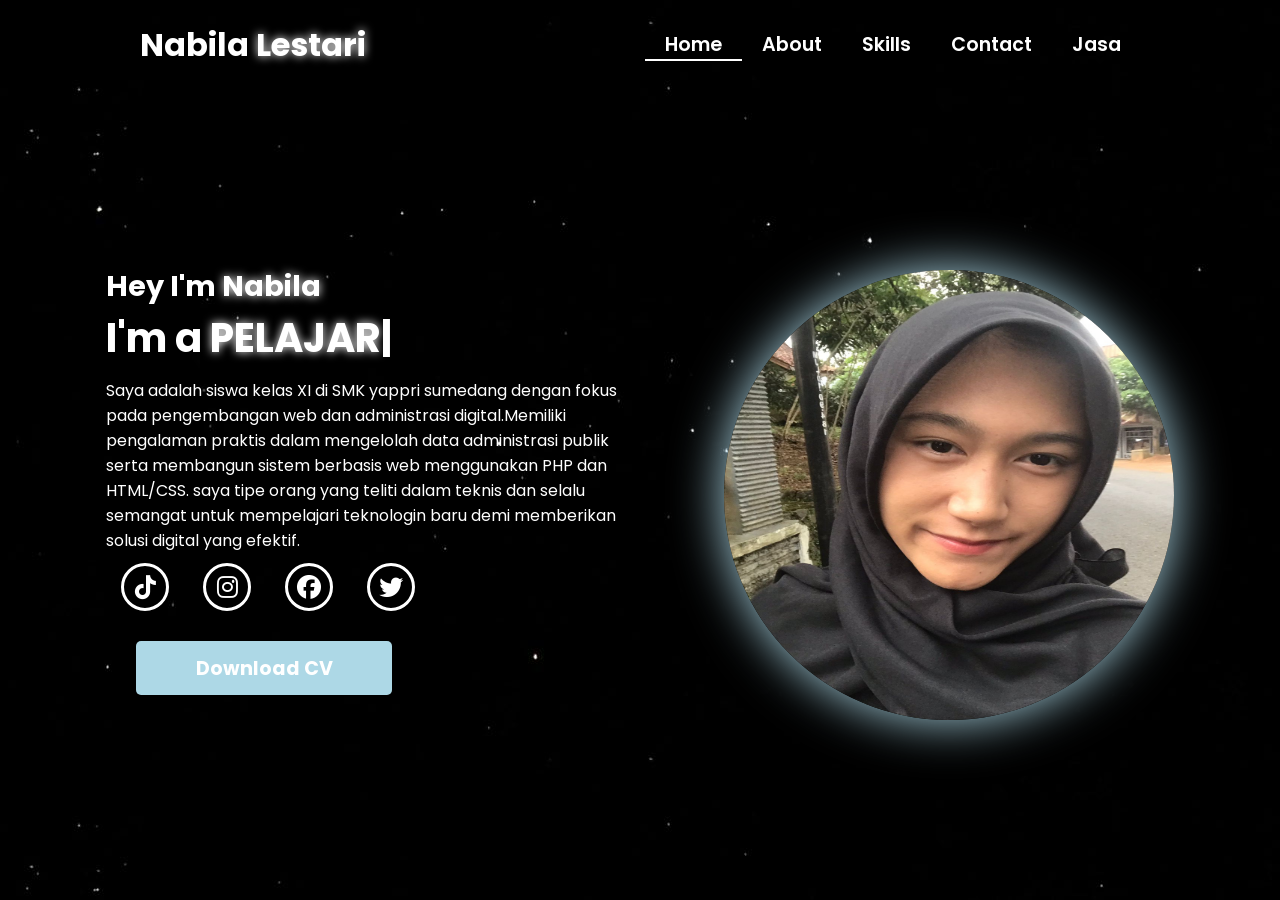
<file: index.html>
<!DOCTYPE html>
<html lang="en">

<head>

    <!-- Pengaturan karakter encoding untuk mendukung semua karakter Unicode -->
    <meta charset="UTF-8">

    <!-- Pengaturan viewport untuk responsivitas pada perangkat mobile -->
    <meta name="viewport" content="width=device-width, initial-scale=1.0">

    <!-- 
      Import Font Awesome untuk ikon sosial media dan navigasi
      Versi 6.5.1 dipilih untuk fitur dan ikon terbaru 
    -->
    <link rel="stylesheet" href="https://cdnjs.cloudflare.com/ajax/libs/font-awesome/6.5.1/css/all.min.css">

    <!-- 
      Import AOS (Animate On Scroll) library
      Digunakan untuk membuat animasi scroll yang menarik 
    -->
    <link rel="stylesheet" href="https://unpkg.com/aos@next/dist/aos.css" />

    <!-- Import file CSS custom untuk styling tambahan -->
    <link rel="stylesheet" href="css/style.css">
    <title>Portfolio Website</title>
</head>

<body>

    <!-- 
      Navigation Section
      - Menggunakan sistem grid untuk layout
      - Includes logo dan menu navigasi
      - Responsive dengan hamburger menu untuk mobile 
    -->
    <nav>
        <div class="nav-container">

            <!-- 
              Logo dengan animasi zoom-in
              data-aos-duration: 1500ms untuk animasi yang smooth 
            -->
            <div class="logo" data-aos="zoom-in" data-aos-duration="1500">
                Nabila <span>Lestari</span>
            </div>

            <!-- 
              Navigation Links
              - Menggunakan fade-up animation dengan delays bertingkat
              - Active class untuk halaman yang sedang aktif 
            -->
            <div class="links">
                <div class="link active" data-aos="fade-up" data-aos-duration="1500" data-aos-delay="100"><a
                        href="index.html">Home</a></div>
                <div class="link" data-aos="fade-up" data-aos-duration="1500" data-aos-delay="200"><a
                        href="about.html">About</a></div>
                <div class="link" data-aos="fade-up" data-aos-duration="1500" data-aos-delay="300"><a
                        href="skill.html">Skills</a></div>
                <div class="link" data-aos="fade-up" data-aos-duration="1500" data-aos-delay="500"><a
                        href="contact.html">Contact</a></div>
                <div class="link" data-aos="fade-up" data-aos-duration="1500" data-aos-delay="300"><a
                        href="personal.html">Jasa</a></div>
            </div>
        </div>

        <!-- 
          Hamburger Menu Icon
          - Muncul pada tampilan mobile
          - Menggunakan Font Awesome icon
          - onClick handler untuk membuka menu 
        -->
        <i class="fa-solid fa-bars hamburg" onclick="hamburg()"></i>

        <!-- 
          Dropdown Menu untuk Mobile
          - Berisi link navigasi yang sama
          - Muncul ketika hamburger menu diklik
          - Includes tombol close (x) 
        -->
        <div class="dropdown">
            <div class="links">
                <a href="index.html">Home</a>
                <a href="about.html">About</a>
                <a href="skill.html">Skills</a>
                <a href="contact.html">Contact</a>
                <a href="personal.html">Jasa</a>
                <i class="fa-solid fa-xmark cancel" onclick="cancel()"></i>
            </div>
        </div>
    </nav>

    <!-- 
      Main Content Section
      - Menggunakan grid untuk layout dua kolom
      - Includes teks intro dan gambar profil 
    -->
    <section>
        <div class="main-container">
            <!-- 
              Content Container
              - Berisi heading, typewriter effect, dan social links
              - Setiap elemen memiliki animasi AOS yang berbeda 
            -->
            <div class="content">
                <!-- Heading dengan fade-left animation -->
                <h1 data-aos="fade-left" data-aos-duration="1500" data-aos-delay="700">Hey I'm <span>Nabila</span>
                </h1>

                <!-- 
                  Typewriter Effect
                  - Menggunakan JavaScript untuk animasi ketik
                  - Fade-right animation untuk container 
                -->
                <div data-aos="fade-right" data-aos-duration="1500" data-aos-delay="900" class="typewriter">I'm a <span
                        class="typewriter-text"></span><label for="">|</label></div>

                <!-- Paragraf deskripsi dengan flip-down animation -->
                <p data-aos="flip-down" data-aos-duration="1500" data-aos-delay="1100">Saya adalah siswa kelas XI di SMK yappri sumedang dengan fokus pada pengembangan web dan administrasi digital.Memiliki pengalaman praktis dalam mengelolah data administrasi publik serta membangun sistem berbasis web menggunakan PHP dan HTML/CSS. saya tipe orang yang teliti dalam teknis dan selalu semangat untuk mempelajari teknologin baru demi memberikan solusi digital yang efektif.</p>

                <!-- 
                  Social Media Links
                  - Menggunakan Font Awesome icons
                  - Fade-up animation dengan delays bertingkat 
                -->
                <div class="social-links">
                    <a href="https://www.tiktok.com/@bilaa.xc1" aria-label="Tiktok" data-aos="fade-up" data-aos-duration="1500" data-aos-delay="1300"><i
                            class="fa-brands fa-tiktok"></i></a>
                    <a href="#" data-aos="fade-up" data-aos-duration="1500" data-aos-delay="1400"><i
                            class="fa-brands fa-instagram"></i></a>
                    <a href="#" data-aos="fade-up" data-aos-duration="1500" data-aos-delay="1500"><i
                            class="fa-brands fa-facebook"></i></a>
                    <a href="#" data-aos="fade-up" data-aos-duration="1500" data-aos-delay="1600"><i
                            class="fa-brands fa-twitter"></i></a>
                </div>

                <!-- 
                  Download CV Button
                  - Zoom-out animation dengan delay terpanjang
                  - Styling didefinisikan di CSS 
                -->
                <div class="btn" data-aos="zoom-out" data-aos-duration="1500" data-aos-delay="1800">
                    <button>Download CV</button>
                </div>
            </div>

            <!-- 
              Image Container
              - Menggunakan zoom-in animation
              - Durasi lebih panjang (3000ms) untuk efek dramatic 
            -->
            <div class="image" data-aos="zoom-in" data-aos-duration="3000">
                <img src="bila.jpeg" alt="">
            </div>
        </div>
    </section>

    <!-- 
      Script Imports
      - AOS library untuk animasi
      - Custom JavaScript untuk fungsionalitas tambahan 
    -->
    <script src="https://unpkg.com/aos@next/dist/aos.js"></script>
    <script>
        // Inisialisasi AOS dengan offset 0 untuk trigger tepat waktu
        AOS.init({ offset: 0, });
    </script>
    <script src="./js/script.js"></script>
</body>

</html>
</file>
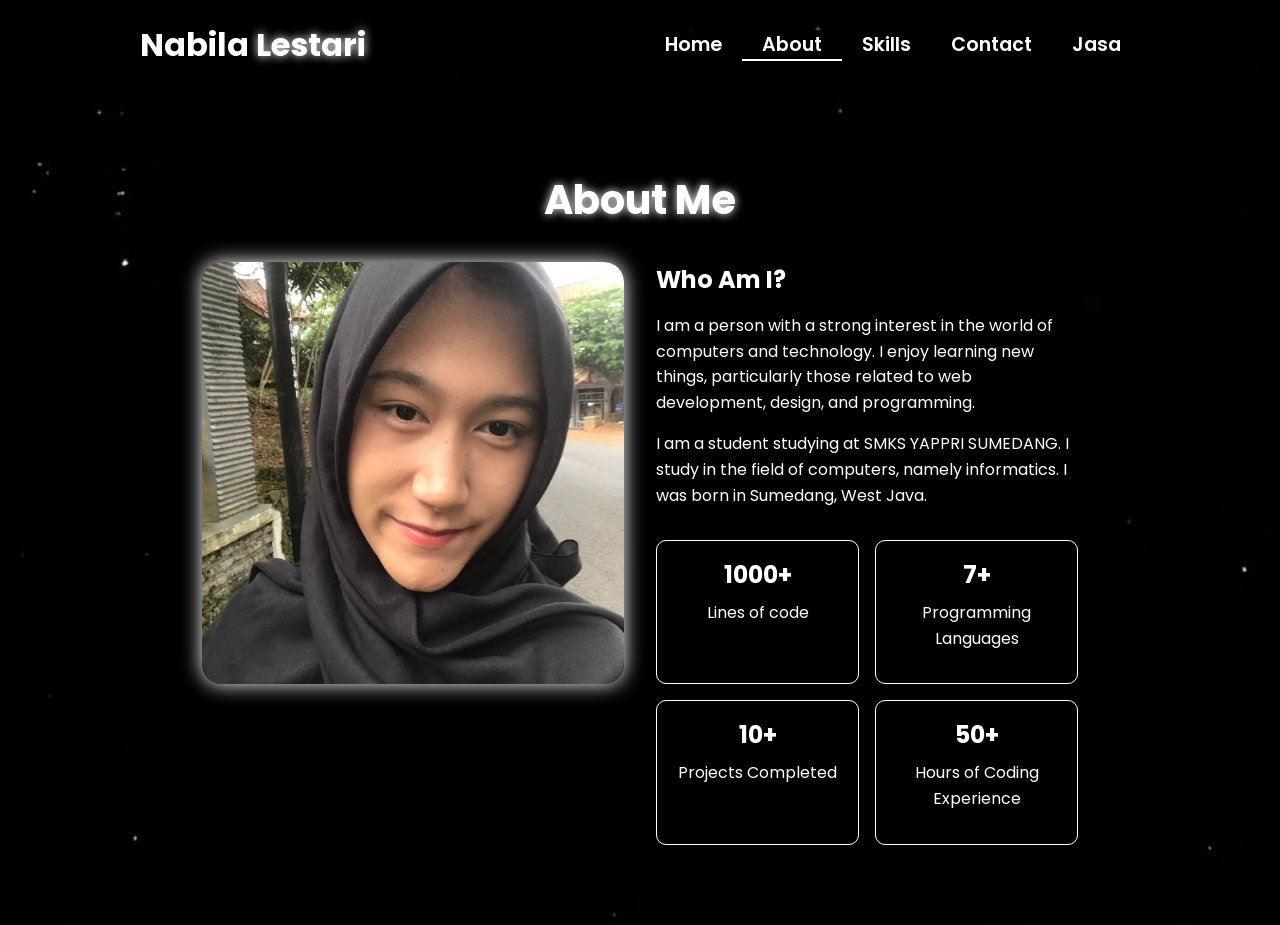
<file: about.html>
<!-- Subscribe Tamzidan Madiyin di YouTube -->

<!DOCTYPE html>
<html lang="en">

<head>
    <meta charset="UTF-8">
    <meta name="viewport" content="width=device-width, initial-scale=1.0">

    <!-- Link ke Font Awesome untuk ikon -->
    <link rel="stylesheet" href="https://cdnjs.cloudflare.com/ajax/libs/font-awesome/6.5.1/css/all.min.css">

    <!-- Link ke library animasi AOS -->
    <link rel="stylesheet" href="https://unpkg.com/aos@next/dist/aos.css" />

    <!-- CSS internal untuk styling halaman -->
    <style>
        /* 
          Import Google Font Poppins
          Font weight yang diimport: 100, 200, 300, 400, 500, 600 
        */
        @import url("https://fonts.googleapis.com/css2?family=Poppins:wght@100;200;300;400;500;600&display=swap");

        /* Reset CSS dan pengaturan default */
        * {
            padding: 0;
            margin: 0;
            font-family: "Poppins", sans-serif;
            box-sizing: border-box;
        }

        /* 
          Styling untuk body
          - Menggunakan background image
          - Cover seluruh viewport
          - Mencegah horizontal scroll
        */
        body {
            width: 100%;
            min-height: 100vh;
            background-image: url("./img/background.jpg");
            background-size: cover;
            overflow-x: hidden;
            position: relative;
        }

        /* 
          Navbar styling
          - Fixed height 10vh
          - Posisi relative untuk positioning yang tepat
          - z-index tinggi agar selalu di atas konten lain
        */
        nav {
            width: 100%;
            height: 10vh;
            position: sticky;
            position: relative;
            /* Ubah dari sticky ke relative */
            z-index: 1000;
            /* Tambahkan z-index tinggi untuk nav */
        }

        /* Container untuk konten navbar */
        .nav-container {
            width: 100%;
            height: 100%;
            display: flex;
            justify-content: space-around;
            align-items: center;
        }

        /* 
          Logo styling
          - Warna putih dengan ukuran 2rem
          - Text shadow untuk efek glow pada span 
        */
        .logo {
            color: white;
            font-size: 2rem;
            font-weight: bold;
        }

        .logo span {
            color: white;
            text-shadow: 0 0 10px white;
        }

        /* 
          Hamburger dan Cancel button styling
          - Hanya muncul di mobile view
          - Posisi absolute di kanan atas
        */
        .hamburg,
        .cancel {
            cursor: pointer;
            position: absolute;
            right: 15px;
            top: 10px;
            color: white;
            display: none;
            font-size: clamp(2.5rem, 0.5rem + 5vw, 3rem);
        }

        /* 
          Navigation links container
          - Flex layout untuk alignment horizontal
        */
        .nav-container .links {
            display: flex;
        }

        /* 
          Individual navigation links
          - Spacing dan styling untuk tiap link
          - Hover effect dengan border bottom
        */
        .nav-container .links a {
            font-size: 1.2rem;
            color: white;
            margin: 0 20px;
            text-decoration: none;
            font-weight: 550;
            transition: 0.3s linear;
        }

        .nav-container .links a:hover {
            color: white;
            border-bottom: 2px solid white;
        }

        /* Styling untuk link aktif */
        .nav-container .links .active {
            color: white;
            border-bottom: 2px solid white;
        }

        /* 
          Dropdown menu untuk mobile view
          - Fixed positioning dengan transform untuk animasi
          - Backdrop filter untuk efek blur
        */
        .dropdown {
            z-index: 1000;
            position: fixed;
            top: 0;
            left: 0;
            right: 0;
            transform: translateY(-500px);
            width: 100%;
            height: auto;
            backdrop-filter: blur(4px) brightness(40%);
            box-shadow: 0 0 20px black;
            transition: 0.2s linear;
        }

        .dropdown .links a {
            display: flex;
            color: white;
            text-decoration: none;
            padding: 15px 0;
            justify-content: center;
            align-items: center;
            transition: 0.2s linear;
        }

        .dropdown .links a:hover {
            background-color: white;
        }

        /* About Section Styles */
        .about-container {
            width: 100%;
            min-height: 90vh;
            display: flex;
            justify-content: center;
            align-items: center;
            padding: 2rem;
            position: relative;
            z-index: 1;
        }

        .about-content {
            width: 80%;
            max-width: 1200px;
            background: rgba(0, 0, 0, 0.7);
            backdrop-filter: blur(10px);
            border-radius: 20px;
            padding: 3rem;
            color: white;
            /* box-shadow: 0 0 30px rgba(58, 211, 3, 0.3); */
        }

        .about-header {
            text-align: center;
            margin-bottom: 2rem;
        }

        .about-header h1 {
            font-size: 2.5rem;
            color: white;
            text-shadow: 0 0 10px white;
            margin-bottom: 1rem;
        }

        .about-grid {
            display: grid;
            grid-template-columns: 1fr 1fr;
            gap: 2rem;
        }

        .about-image {
            width: 100%;
            aspect-ratio: 1;
            border-radius: 20px;
            overflow: hidden;
            box-shadow: 0 0 20px white;
        }

        .about-image img {
            width: 100%;
            height: 100%;
            object-fit: cover;
        }

        .about-text h2 {
            color: white;
            margin-bottom: 1rem;
        }

        .about-text p {
            line-height: 1.6;
            margin-bottom: 1rem;
        }

        .stats {
            display: grid;
            grid-template-columns: repeat(2, 1fr);
            gap: 1rem;
            margin-top: 2rem;
        }

        .stat-item {
            background: rgba(0, 0, 0, 0.5);
            padding: 1rem;
            border-radius: 10px;
            text-align: center;
            border: 1px solid WHITE;
            cursor: pointer;
        }

        .stat-item h3 {
            color: white;
            font-size: 1.5rem;
            margin-bottom: 0.5rem;
        }

        .content-grid {
            display: grid;
            grid-template-columns: repeat(auto-fit, minmax(280px, 1fr));
            gap: 2rem;
            padding: 2rem 0;
        }

        .content-card {
            background: rgba(58, 211, 3, 0.1);
            border-radius: 15px;
            overflow: hidden;
            transition: all 0.3s ease;
            cursor: pointer;
        }

        .content-card:hover {
            transform: translateY(-5px);
            box-shadow: 0 5px 15px rgba(58, 211, 3, 0.3);
        }

        .card-image {
            width: 100%;
            height: 200px;
            overflow: hidden;
        }

        .card-image img {
            width: 100%;
            height: 100%;
            object-fit: cover;
        }

        .card-info {
            padding: 1.5rem;
        }

        .card-info h3 {
            color: rgb(58, 211, 3);
            margin-bottom: 0.5rem;
        }

        .card-info p {
            font-size: 0.9rem;
            margin-bottom: 1rem;
        }

        .card-info .technologies {
            display: flex;
            flex-wrap: wrap;
            gap: 0.5rem;
            margin-top: 1rem;
        }

        .technology-tag {
            background: rgba(58, 211, 3, 0.2);
            padding: 0.3rem 0.8rem;
            border-radius: 15px;
            font-size: 0.8rem;
            color: rgb(58, 211, 3);
        }

        .back-button {
            display: inline-block;
            padding: 0.8rem 1.5rem;
            background: rgb(58, 211, 3);
            color: white;
            border-radius: 5px;
            text-decoration: none;
            margin-bottom: 2rem;
            transition: all 0.3s ease;
        }

        .back-button:hover {
            background: rgb(45, 165, 2);
            transform: translateY(-2px);
        }

        .award-icon {
            font-size: 2rem;
            color: rgb(58, 211, 3);
            margin-bottom: 1rem;
        }

        .client-testimonial {
            font-style: italic;
            margin-top: 1rem;
            padding: 1rem;
            background: rgba(58, 211, 3, 0.05);
            border-radius: 10px;
        }



        @media (max-width: 884px) {
            .about-grid {
                grid-template-columns: 1fr;
            }

            nav .logo {
                position: absolute;
                top: 16px;
                left: 15px;
                font-size: 1.5rem;
            }

            .nav-container .links {
                display: none;
            }

            .hamburg,
            .cancel {
                display: block;
            }
        }

        @media (max-width: 440px) {
            .about-container {
                padding: 1rem;
            }

            .about-content {
                width: 95%;
                /* Memperbesar width untuk layar kecil */
                padding: 1.5rem;
            }

            .about-header h1 {
                font-size: 1.8rem;
                /* Mengurangi ukuran judul */
            }

            .about-text h2 {
                font-size: 1.4rem;
                /* Mengurangi ukuran sub-judul */
            }

            .about-text p {
                font-size: 0.9rem;
                /* Mengurangi ukuran teks */
                line-height: 1.4;
            }

            .about-image {
                width: 100%;
                max-height: 250px;
                /* Membatasi tinggi gambar */
            }

            .stats {
                grid-template-columns: repeat(2, 1fr);
                /* Tetap 2 kolom tapi lebih kecil */
                gap: 0.8rem;
            }

            .stat-item {
                padding: 0.8rem;
            }

            .stat-item h3 {
                font-size: 1.2rem;
                /* Mengurangi ukuran angka statistik */
            }

            .stat-item p {
                font-size: 0.8rem;
                /* Mengurangi ukuran teks statistik */
            }

            /* Menyesuaikan padding untuk link statistik */
            .stat-item a {
                padding: 0.5rem;
                display: block;
            }
        }
    </style>
    <title>About - Portfolio Website</title>
</head>

<body>

    <!-- Navigasi -->
    <nav>
        <div class="nav-container">
            <div class="logo" data-aos="zoom-in" data-aos-duration="1500">
                Nabila <span>Lestari</span>
            </div>
            <div class="links">
                <div class="link" data-aos="fade-up" data-aos-duration="1500" data-aos-delay="100"><a
                        href="index.html">Home</a></div>
                <div class="link active" data-aos="fade-up" data-aos-duration="1500" data-aos-delay="200"><a
                        href="about.html">About</a></div>
                <div class="link" data-aos="fade-up" data-aos-duration="1500" data-aos-delay="300"><a
                        href="skill.html">Skills</a></div>
                <div class="link" data-aos="fade-up" data-aos-duration="1500" data-aos-delay="500"><a
                        href="contact.html">Contact</a></div>
                <div class="link" data-aos="fade-up" data-aos-duration="1500" data-aos-delay="300"><a
                        href="personal.html">Jasa</a></div>
            </div>
        </div>
        <i class="fa-solid fa-bars hamburg" onclick="hamburg()"></i>
        <div class="dropdown">
            <div class="links">
                <a href="index.html">Home</a>
                <a href="about.html">About</a>
                <a href="skill.html">Skills</a>
                <a href="contact.html">Contact</a>
                 <a href="personal.html">Jasa</a>
                <i class="fa-solid fa-xmark cancel" onclick="cancel()"></i>
            </div>
        </div>
    </nav>

    <!-- Konten utama halaman About -->
    <div class="about-container">
        <div class="about-content" id="aboutContent">
            <!-- Bagian header -->
            <div class="about-header" data-aos="fade-down" data-aos-duration="1500">
                <h1>About Me</h1>
            </div>

            <!-- Grid untuk gambar dan teks deskripsi -->
            <div class="about-grid">
                <div class="about-image" data-aos="fade-right" data-aos-duration="1500">
                    <img src="bila.jpeg" alt="About Image">
                </div>
                <div class="about-text" data-aos="fade-left" data-aos-duration="1500">
                    <h2>Who Am I?</h2>
                    <p>I am a person with a strong interest in the world of computers and technology. I enjoy learning new things, particularly those related to web development, design, and programming.</p>
                    <p>I am a student studying at SMKS YAPPRI SUMEDANG. I study in the field of computers, namely informatics. I was born in Sumedang, West Java.</p>

                    <div class="stats">
                        <div class="stat-item" data-aos="zoom-in" data-aos-duration="1500" data-aos-delay="200"
                            onclick="showProjects()">
                            <h3>1000+</h3>
                            <p>Lines of code</p>
                        </div>
                        <div class="stat-item" data-aos="zoom-in" data-aos-duration="1500" data-aos-delay="400"
                            onclick="showExperience()">
                            <h3>7+</h3>
                            <p>Programming Languages</p>
                        </div>
                        <div class="stat-item" data-aos="zoom-in" data-aos-duration="1500" data-aos-delay="600"
                            onclick="showClients()">
                            <h3>10+</h3>
                            <p>Projects Completed</p>
                        </div>
                        <div class="stat-item" data-aos="zoom-in" data-aos-duration="1500" data-aos-delay="800"
                            onclick="showAwards()">
                            <h3>50+</h3>
                            <p>Hours of Coding Experience</p>
                        </div>
                    </div>
                </div>
            </div>
        </div>

        <!-- Link ke library animasi AOS -->
        <script src="https://unpkg.com/aos@next/dist/aos.js"></script>

        <!-- JavaScript untuk interaksi dan animasi halaman -->
        <script>

            // Inisialisasi library AOS
            AOS.init({ offset: 0 });

            // Fungsi untuk menampilkan menu hamburger
            function hamburg() {
                const navbar = document.querySelector(".dropdown")
                navbar.style.transform = "translateY(0px)"
            }

            // Fungsi untuk menyembunyikan menu hamburger
            function cancel() {
                const navbar = document.querySelector(".dropdown")
                navbar.style.transform = "translateY(-500px)"
            }

            // Fungsi untuk menampilkan daftar Project
            function showProjects() {
                const aboutContent = document.getElementById('aboutContent');
                aboutContent.innerHTML = `
                <a href="about.html" class="back-button" onclick="restoreInitialContent()">
                    <i class="fas fa-arrow-left"></i> Back
                </a>
                <div class="about-header" data-aos="fade-down" data-aos-duration="1500">
                    <h1>My Projects</h1>
                </div>
                <div class="content-grid">
                    ${generateProjectCards()}
                </div>
            `;
                AOS.refresh();
            }

            // Fungsi untuk menampilkan daftar Experience
            function showExperience() {
                const aboutContent = document.getElementById('aboutContent');
                aboutContent.innerHTML = `
                <a href="about.html" class="back-button" onclick="restoreInitialContent()">
                    <i class="fas fa-arrow-left"></i> Back
                </a>
                <div class="about-header" data-aos="fade-down" data-aos-duration="1500">
                    <h1>My Experience</h1>
                </div>
                <div class="content-grid">
                    ${generateExperienceCards()}
                </div>
            `;
                AOS.refresh();
            }

            // Fungsi untuk menampilkan daftar Clients
            function showClients() {
                const aboutContent = document.getElementById('aboutContent');
                aboutContent.innerHTML = `
                <a href="about.html" class="back-button" onclick="restoreInitialContent()">
                    <i class="fas fa-arrow-left"></i> Back
                </a>
                <div class="about-header" data-aos="fade-down" data-aos-duration="1500">
                    <h1>Client Success Stories</h1>
                </div>
                <div class="content-grid">
                    ${generateClientCards()}
                </div>
            `;
                AOS.refresh();
            }

            // Fungsi untuk menampilkan daftar Awards
            function showAwards() {
                const aboutContent = document.getElementById('aboutContent');
                aboutContent.innerHTML = `
                <a href="about.html" class="back-button" onclick="restoreInitialContent()">
                    <i class="fas fa-arrow-left"></i> Back
                </a>
                <div class="about-header" data-aos="fade-down" data-aos-duration="1500">
                    <h1>Awards & Recognition</h1>
                </div>
                <div class="content-grid">
                    ${generateAwardCards()}
                </div>
            `;
                AOS.refresh();
            }

            // Fungsi pembantu untuk menghasilkan kartu project
            function generateProjectCards() {
                const projects = [
                    {
                        title: "E-Commerce Platform",
                        image: "img/zoro.jpg",
                        description: "A full-stack e-commerce solution with payment integration",
                        technologies: ["React", "Node.js", "MongoDB"]
                    },
                    {
                        title: "Portfolio Website",
                        image: "img/zoro.jpg",
                        description: "Responsive portfolio website with modern animations",
                        technologies: ["HTML", "CSS", "JavaScript"]
                    },
                    {
                        title: "Task Management App",
                        image: "img/zoro.jpg",
                        description: "Mobile-first task management application",
                        technologies: ["Vue.js", "Firebase"]
                    }
                    // Add more projects as needed
                ];

                return projects.map(project => `
                <div class="content-card" data-aos="fade-up">
                    <div class="card-image">
                        <img src="${project.image}" alt="${project.title}">
                    </div>
                    <div class="card-info">
                        <h3>${project.title}</h3>
                        <p>${project.description}</p>
                        <div class="technologies">
                            ${project.technologies.map(tech => `
                                <span class="technology-tag">${tech}</span>
                            `).join('')}
                        </div>
                    </div>
                </div>
            `).join('');
            }

            // Fungsi pembantu untuk menghasilkan kartu experience
            function generateExperienceCards() {
                const experiences = [
                    {
                        title: "Senior Web Developer",
                        company: "Tech Solutions Inc.",
                        period: "2021 - Present",
                        description: "Leading frontend development team and implementing modern web solutions"
                    },
                    {
                        title: "Frontend Developer",
                        company: "Digital Agency",
                        period: "2019 - 2021",
                        description: "Developed responsive websites and web applications"
                    }
                    // Add more experiences as needed
                ];

                return experiences.map(exp => `
                <div class="content-card" data-aos="fade-up">
                    <div class="card-info">
                        <h3>${exp.title}</h3>
                        <h4>${exp.company}</h4>
                        <p class="period">${exp.period}</p>
                        <p>${exp.description}</p>
                    </div>
                </div>
            `).join('');
            }

            // Fungsi pembantu untuk menghasilkan kartu client
            function generateClientCards() {
                const clients = [
                    {
                        name: "Ell Udin",
                        company: "Innovation Corp",
                        image: "img/zoro.jpg",
                        testimonial: "Outstanding work on our company website redesign!"
                    },
                    {
                        name: "Ell Ucup",
                        company: "Tech Startup",
                        image: "img/zoro.jpg",
                        testimonial: "Delivered our app ahead of schedule with excellent quality"
                    }
                    // Add more clients as needed
                ];

                return clients.map(client => `
                <div class="content-card" data-aos="fade-up">
                    <div class="card-image">
                        <img src="${client.image}" alt="${client.name}">
                    </div>
                    <div class="card-info">
                        <h3>${client.name}</h3>
                        <h4>${client.company}</h4>
                        <p class="client-testimonial">"${client.testimonial}"</p>
                    </div>
                </div>
            `).join('');
            }

            // Fungsi pembantu untuk menghasilkan kartu award
            function generateAwardCards() {
                const awards = [
                    {
                        title: "Best Web Design",
                        organization: "Design Awards 2023",
                        description: "Recognition for exceptional web design and user experience"
                    },
                    {
                        title: "Innovation Award",
                        organization: "Tech Summit 2022",
                        description: "Awarded for innovative use of emerging technologies"
                    }
                    // Add more awards as needed
                ];

                return awards.map(award => `
                <div class="content-card" data-aos="fade-up">
                    <div class="card-info">
                        <div class="award-icon">
                            <i class="fas fa-trophy"></i>
                        </div>
                        <h3>${award.title}</h3>
                        <h4>${award.organization}</h4>
                        <p>${award.description}</p>
                    </div>
                </div>
            `).join('');
            }

            // Fungsi untuk mengembalikan konten awal
            function restoreInitialContent() {
                const aboutContent = document.getElementById('aboutContent');
                aboutContent.innerHTML = `
                <div class="about-header" data-aos="fade-down" data-aos-duration="1500">
                    <h1>About Me</h1>
                </div>
                <div class="about-grid">
                    <div class="about-image" data-aos="fade-right" data-aos-duration="1500">
                        <img src="img/zoro.jpg" alt="About Image">
                    </div>
                    <div class="about-text" data-aos="fade-left" data-aos-duration="1500">
                        <h2>Who Am I?</h2>
                        <p>I'm a passionate developer and designer with a keen eye for detail and a drive for creating
                            innovative digital solutions. With expertise in web development, UI/UX design, and content
                            creation, I bring ideas to life through code and creativity.</p>
                        <p>My journey in technology began with a simple curiosity and has evolved into a professional
                            pursuit of excellence in digital craftsmanship.</p>

                        <div class="stats">
                            <div class="stat-item" data-aos="zoom-in" data-aos-duration="1500" data-aos-delay="200" onclick="showProjects()">
                                <h3>50+</h3>
                                <p>Projects Completed</p>
                            </div>
                            <div class="stat-item" data-aos="zoom-in" data-aos-duration="1500" data-aos-delay="400" onclick="showExperience()">
                                <h3>3+</h3>
                                <p>Years Experience</p>
                            </div>
                            <div class="stat-item" data-aos="zoom-in" data-aos-duration="1500" data-aos-delay="600" onclick="showClients()">
                                <h3>20+</h3>
                                <p>Happy Clients</p>
                            </div>
                            <div class="stat-item" data-aos="zoom-in" data-aos-duration="1500" data-aos-delay="800" onclick="showAwards()">
                                <h3>15+</h3>
                                <p>Awards Won</p>
                            </div>
                        </div>
                    </div>
                </div>
            `;
                AOS.refresh();
            }

        </script>
</body>

</html>

<!-- Subscribe Tamzidan Madiyin di YouTube -->
</file>
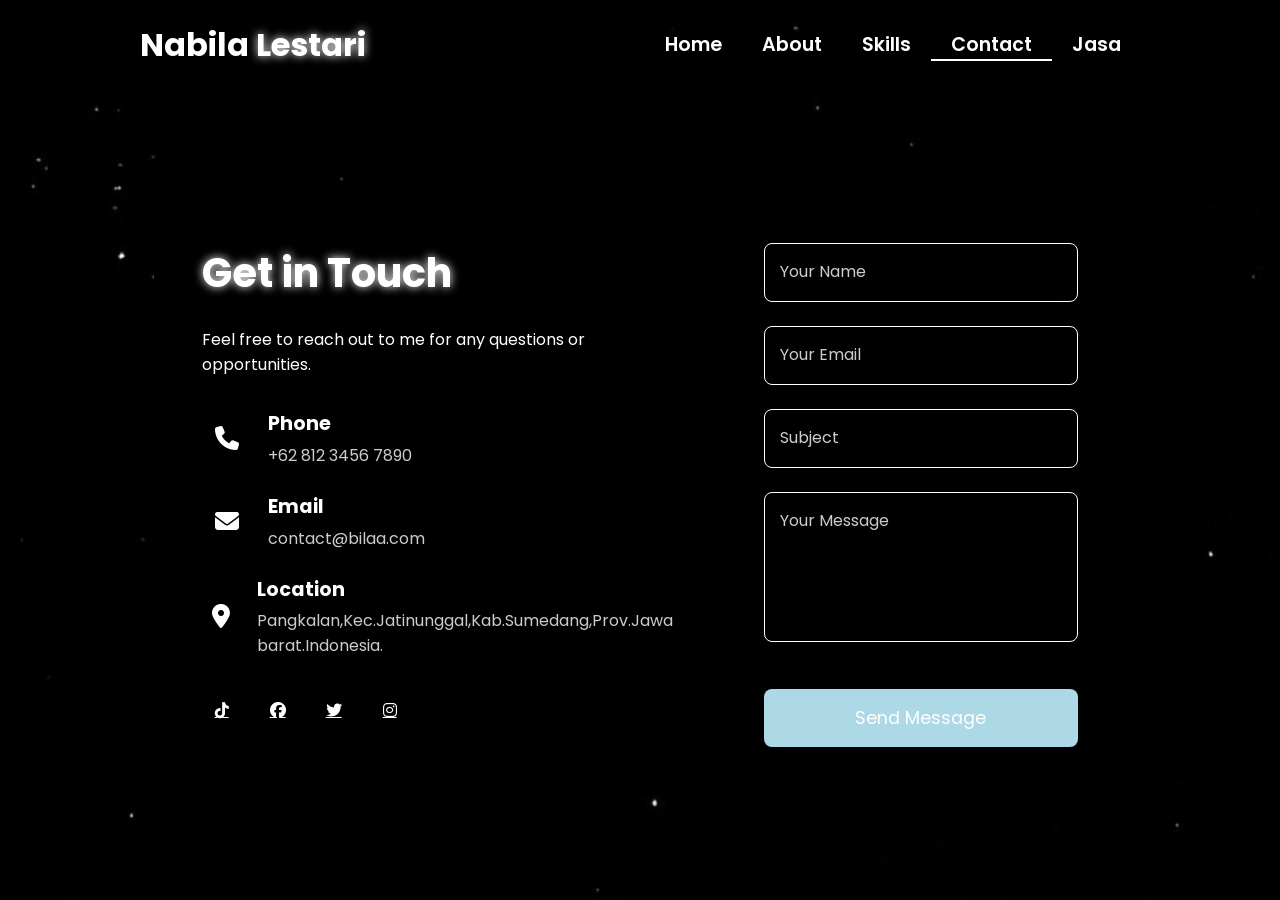
<file: contact.html>
<!-- Subscribe Tamzidan Madiyin di YouTube -->
<!DOCTYPE html>
<html lang="en">

<head>
    <meta charset="UTF-8">
    <meta name="viewport" content="width=device-width, initial-scale=1.0">
    <link rel="stylesheet" href="https://cdnjs.cloudflare.com/ajax/libs/font-awesome/6.5.1/css/all.min.css">
    <link rel="stylesheet" href="https://unpkg.com/aos@next/dist/aos.css" />
    <style>
        @import url("https://fonts.googleapis.com/css2?family=Poppins:wght@100;200;300;400;500;600&display=swap");

        * {
            padding: 0;
            margin: 0;
            font-family: "Poppins", sans-serif;
            box-sizing: border-box;
        }

        body {
            width: 100%;
            height: 100vh;
            background-image: url("./img/background.jpg");
            background-size: cover;
            overflow: auto;
            position: relative;
        }

        nav {
            width: 100%;
            height: 10vh;
            position: relative;
            z-index: 1000;
        }

        .nav-container {
            width: 100%;
            height: 100%;
            display: flex;
            justify-content: space-around;
            align-items: center;
        }

        .logo {
            color: white;
            font-size: 2rem;
            font-weight: bold;
        }

        .logo span {
            color: white;
            text-shadow: 0 0 10px white;
        }

        .hamburg,
        .cancel {
            cursor: pointer;
            position: absolute;
            right: 15px;
            top: 10px;
            color: white;
            display: none;
            font-size: clamp(2.5rem, 0.5rem + 5vw, 3rem);
        }

        .nav-container .links {
            display: flex;
        }

        .nav-container .links a {
            font-size: 1.2rem;
            color: white;
            margin: 0 20px;
            text-decoration: none;
            font-weight: 550;
            transition: 0.3s linear;
        }

        .nav-container .links a:hover {
            color: white;
            border-bottom: 2px solid white;
        }

        .nav-container .links .active {
            color: white;
            border-bottom: 2px solid white;
        }

        .dropdown {
            z-index: 1000;
            position: fixed;
            top: 0;
            left: 0;
            right: 0;
            transform: translateY(-500px);
            width: 100%;
            height: auto;
            backdrop-filter: blur(4px) brightness(40%);
            box-shadow: 0 0 20px black;
            transition: 0.2s linear;
        }

        .dropdown .links a {
            display: flex;
            color: white;
            text-decoration: none;
            padding: 15px 0;
            justify-content: center;
            align-items: center;
            transition: 0.2s linear;
        }

        .dropdown .links a:hover {
            background-color: white;
        }

        /* Contact Section Styles */
        .contact-container {
            width: 100%;
            min-height: 90vh;
            display: flex;
            justify-content: center;
            align-items: center;
            padding: 2rem;
        }

        .contact-content {
            width: 80%;
            max-width: 1200px;
            background: rgba(0, 0, 0, 0.7);
            backdrop-filter: blur(10px);
            border-radius: 20px;
            padding: 3rem;
            color: white;
            display: grid;
            grid-template-columns: 1fr 1fr;
            gap: 3rem;
        }

        .contact-info {
            padding-right: 2rem;
        }

        .contact-header h1 {
            font-size: 2.5rem;
            color: white;
            text-shadow: 0 0 10px white;
            margin-bottom: 1.5rem;
        }

        .contact-details {
            margin-top: 2rem;
        }

        .contact-item {
            display: flex;
            align-items: center;
            margin-bottom: 1.5rem;
        }

        .contact-icon {
            width: 50px;
            height: 50px;
            background:  rgba(0, 0, 0, 0.5);
            border-radius: 50%;
            display: flex;
            justify-content: center;
            align-items: center;
            margin-right: 1rem;
        }

        .contact-icon i {
            font-size: 1.5rem;
            color: white;
        }

        .contact-text h3 {
            font-size: 1.2rem;
            margin-bottom: 0.3rem;
        }

        .contact-text p {
            color: #cccccc;
        }

        .contact-form form {
            display: flex;
            flex-direction: column;
            gap: 1.5rem;
        }

        .form-group {
            position: relative;
        }

        .form-group input,
        .form-group textarea {
            width: 100%;
            padding: 1rem;
            background:  rgba(0, 0, 0, 0.5);
            border: 1px solid  white;
            border-radius: 8px;
            color: white;
            font-size: 1rem;
            transition: all 0.3s ease;
        }

        .form-group textarea {
            height: 150px;
            resize: none;
        }

        .form-group input:focus,
        .form-group textarea:focus {
            outline: none;
            border-color: white;
            box-shadow: 0 0 10px  rgba(0, 0, 0, 0.5);
        }

        .form-group label {
            position: absolute;
            left: 1rem;
            top: 1rem;
            color: #cccccc;
            transition: all 0.3s ease;
            pointer-events: none;
        }

        .form-group input:focus~label,
        .form-group input:valid~label,
        .form-group textarea:focus~label,
        .form-group textarea:valid~label {
            top: -0.5rem;
            left: 0.8rem;
            font-size: 0.8rem;
            padding: 0 0.5rem;
            background: rgba(0, 0, 0, 0.7);
            color: white;
        }

        .submit-btn {
            padding: 1rem 2rem;
            background: lightblue;
            border: none;
            border-radius: 8px;
            color: white;
            font-size: 1.1rem;
            cursor: pointer;
            transition: all 0.3s ease;
            margin-top: 1rem;
        }

        .submit-btn:hover {
            background: transparent;
            box-shadow: 0 0 20px rgba(58, 211, 3, 0.5);
            border: 2px solid lightblue;
        }

        .social-links {
            margin-top: 2rem;
            display: flex;
            gap: 1rem;
        }

        .social-links a {
            width: 40px;
            height: 40px;
            background:  rgba(0, 0, 0, 0.5);
            border-radius: 50%;
            display: flex;
            justify-content: center;
            align-items: center;
            color: white;
            transition: all 0.3s ease;
        }

        .social-links a:hover {
            background: white;
            color: white;
            transform: translateY(-5px);
            box-shadow: 0 0 15px rgba(58, 211, 3, 0.5);
        }

        @media (max-height: 800px) {
            body {
                height: auto;
                min-height: 100vh;
            }

            .contact-container {
                height: auto;
                min-height: 90vh;
            }
        }

        @media (max-width: 884px) {
            nav .logo {
                position: absolute;
                top: 16px;
                left: 15px;
                font-size: 1.5rem;
            }

            .nav-container .links {
                display: none;
            }

            .hamburg,
            .cancel {
                display: block;
            }

            .contact-content {
                grid-template-columns: 1fr;
                gap: 2rem;
            }

            .contact-info {
                padding-right: 0;
            }
        }

        @media (max-width: 640px) {
            .contact-container {
                padding: 1rem;
            }

            .contact-content {
                width: 95%;
                padding: 1.5rem;
            }

            .contact-header h1 {
                font-size: 2rem;
            }

            .contact-item {
                flex-direction: column;
                text-align: center;
            }

            .contact-icon {
                margin-right: 0;
                margin-bottom: 1rem;
            }
        }
    </style>
    <title>Contact - Portfolio Website</title>
</head>

<body>
    <nav>
        <div class="nav-container">
            <div class="logo" data-aos="zoom-in" data-aos-duration="1500">
                Nabila <span>Lestari</span>
            </div>
            <div class="links">
                <div class="link" data-aos="fade-up" data-aos-duration="1500" data-aos-delay="100"><a
                        href="index.html">Home</a></div>
                <div class="link" data-aos="fade-up" data-aos-duration="1500" data-aos-delay="200"><a
                        href="about.html">About</a></div>
                <div class="link" data-aos="fade-up" data-aos-duration="1500" data-aos-delay="300"><a
                        href="skill.html">Skills</a></div>
                <div class="link active" data-aos="fade-up" data-aos-duration="1500" data-aos-delay="500"><a
                        href="contact.html">Contact</a></div>
                 <div class="link" data-aos="fade-up" data-aos-duration="1500" data-aos-delay="400"><a href="personal.html">Jasa</a></div>
            </div>
        </div>
        <i class="fa-solid fa-bars hamburg" onclick="hamburg()"></i>
        <div class="dropdown">
            <div class="links">
                <a href="index.html">Home</a>
                <a href="about.html">About</a>
                <a href="skill.html">Skills</a>
                <a href="contact.html">Contact</a>
                 <a href="personal.html">Jasa</a>
                <i class="fa-solid fa-xmark cancel" onclick="cancel()"></i>
            </div>
        </div>
    </nav>

    <div class="contact-container">
        <div class="contact-content">
            <div class="contact-info">
                <div class="contact-header" data-aos="fade-right" data-aos-duration="1500">
                    <h1>Get in Touch</h1>
                    <p>Feel free to reach out to me for any questions or opportunities.</p>
                </div>

                <div class="contact-details">
                    <div class="contact-item" data-aos="fade-right" data-aos-duration="1500" data-aos-delay="200">
                        <div class="contact-icon">
                            <i class="fas fa-phone"></i>
                        </div>
                        <div class="contact-text">
                            <h3>Phone</h3>
                            <p>+62 812 3456 7890</p>
                        </div>
                    </div>

                    <div class="contact-item" data-aos="fade-right" data-aos-duration="1500" data-aos-delay="400">
                        <div class="contact-icon">
                            <i class="fas fa-envelope"></i>
                        </div>
                        <div class="contact-text">
                            <h3>Email</h3>
                            <p>contact@bilaa.com</p>
                        </div>
                    </div>

                    <div class="contact-item" data-aos="fade-right" data-aos-duration="1500" data-aos-delay="600">
                        <div class="contact-icon">
                            <i class="fas fa-location-dot"></i>
                        </div>
                        <div class="contact-text">
                            <h3>Location</h3>
                            <p>Pangkalan,Kec.Jatinunggal,Kab.Sumedang,Prov.Jawa barat.Indonesia.</p>
                        </div>
                    </div>
                </div>

                <div class="social-links" data-aos="fade-up" data-aos-duration="1500" data-aos-delay="800">
                    <a href="#"><i class="fab fa-tiktok"></i></a>
                    <a href="#"><i class="fab fa-facebook"></i></a>
                    <a href="#"><i class="fab fa-twitter"></i></a>
                    <a href="#"><i class="fab fa-instagram"></i></a>
                </div>
            </div>

            <div class="contact-form" data-aos="fade-left" data-aos-duration="1500" data-aos-delay="200">
                <form action="https://formspree.io/f/mwppavbk" method="POST">
                    <div class="form-group">
                        <input type="text" id="name" name="name" required>
                        <label for="name">Your Name</label>
                    </div>

                    <div class="form-group">
                        <input type="email" id="email" name="email" required>
                        <label for="email">Your Email</label>
                    </div>

                    <div class="form-group">
                        <input type="text" id="subject" name="subject" required>
                        <label for="subject">Subject</label>
                    </div>

                    <div class="form-group">
                        <textarea id="message" name="message" required></textarea>
                        <label for="message">Your Message</label>
                    </div>

                    <button type="submit" class="submit-btn">Send Message</button>
                </form>
            </div>
        </div>
    </div>

    <script src="https://unpkg.com/aos@next/dist/aos.js"></script>
    <script>
        AOS.init({ offset: 0, });
    </script>
    <script src="./js/script.js"></script>
</body>

</html>
<!-- Subscrbe YouTube Tamzidan Mahdiyin  -->
</file>
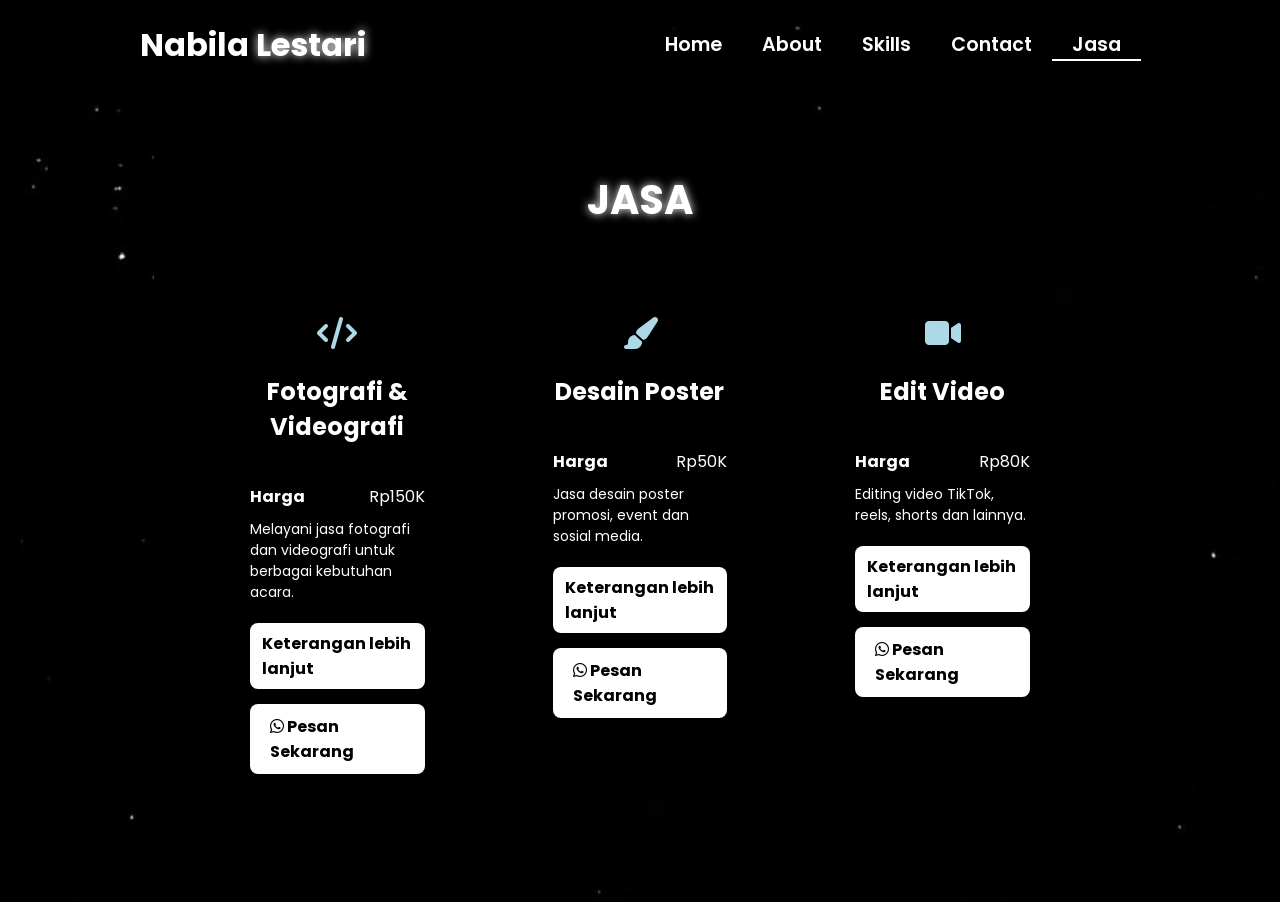
<file: personal.html>
<!-- Subscribe Tamzidan Madiyin di YouTube -->

<!DOCTYPE html>
<html lang="en">
<head>
    <meta charset="UTF-8">
    <meta name="viewport" content="width=device-width, initial-scale=1.0">
    <link rel="stylesheet" href="https://cdnjs.cloudflare.com/ajax/libs/font-awesome/6.5.1/css/all.min.css">
    <link rel="stylesheet" href="https://unpkg.com/aos@next/dist/aos.css" />
    <style>
        @import url("https://fonts.googleapis.com/css2?family=Poppins:wght@100;200;300;400;500;600&display=swap");

        * {
            padding: 0;
            margin: 0;
            font-family: "Poppins", sans-serif;
            box-sizing: border-box;
        }

        body {
            width: 100%;
            min-height: 100vh;
            background-image: url("background.jpg");
            background-size: cover;
            overflow-x: hidden;
            position: relative;
        }

        nav {
            width: 100%;
            height: 10vh;
            position: relative;
            z-index: 1000;
        }

        .nav-container {
            width: 100%;
            height: 100%;
            display: flex;
            justify-content: space-around;
            align-items: center;
        }

        .logo {
            color: white;
            font-size: 2rem;
            font-weight: bold;
        }

        .logo span {
            color: white;
            text-shadow: 0 0 10px white;
        }

        .hamburg, .cancel {
            cursor: pointer;
            position: absolute;
            right: 15px;
            top: 10px;
            color: white;
            display: none;
            font-size: clamp(2.5rem, 0.5rem + 5vw, 3rem);
        }

        .nav-container .links {
            display: flex;
        }

        .nav-container .links a {
            font-size: 1.2rem;
            color: white;
            margin: 0 20px;
            text-decoration: none;
            font-weight: 550;
            transition: 0.3s linear;
        }

        .nav-container .links a:hover {
            color: white;
            border-bottom: 2px solid white;
        }

        .nav-container .links .active {
            color: white;
            border-bottom: 2px solid white;
        }

        .dropdown {
            z-index: 1000;
            position: fixed;
            top: 0;
            left: 0;
            right: 0;
            transform: translateY(-500px);
            width: 100%;
            height: auto;
            backdrop-filter: blur(4px) brightness(40%);
            box-shadow: 0 0 20px black;
            transition: 0.2s linear;
        }

        .dropdown .links a {
            display: flex;
            color: white;
            text-decoration: none;
            padding: 15px 0;
            justify-content: center;
            align-items: center;
            transition: 0.2s linear;
        }

        .dropdown .links a:hover {
            background-color: white;
        }

        /* Skills Section Styles */
        .skills-container {
            width: 100%;
            min-height: 90vh;
            display: flex;
            justify-content: center;
            align-items: center;
            padding: 2rem;
            position: relative;
            z-index: 1;
        }

        .skills-content {
            width: 80%;
            max-width: 1200px;
            background: rgba(0, 0, 0, 0.7);
            backdrop-filter: blur(10px);
            border-radius: 20px;
            padding: 3rem;
            color: white;
            /* box-shadow: 0 0 30px rgba(58, 211, 3, 0.3); */
        }

        .skills-header {
            text-align: center;
            margin-bottom: 3rem;
        }

        .skills-header h1 {
            font-size: 2.5rem;
            color: white;
            text-shadow: 0 0 10px white;
            margin-bottom: 1rem;
        }

        .skills-grid {
            display: grid;
            grid-template-columns: repeat(3, 1fr);
            gap: 2rem;
        }

        .skill-category {
            background: lightwhite;
            border-radius: 15px;
            padding: 2rem;
            transition: 0.3s ease;
        }

        .skill-category:hover {
            transform: translateY(-10px);
            box-shadow: 0 0 20px white;
        }

        .skill-category h2 {
            color: white;
            font-size: 1.5rem;
            margin-bottom: 1.5rem;
            text-align: center;
        }

        .skill-list {
            display: flex;
            flex-direction: column;
            gap: 1rem;
        }

        .skill-item {
            background: rgba(0, 0, 0, 0.3);
            border-radius: 10px;
            padding: 1rem;
        }

        .skill-info {
            display: flex;
            justify-content: space-between;
            margin-bottom: 0.5rem;
        }

        .skill-info h3 {
            font-size: 1rem;
            color: white;
        }

        .skill-info span {
            color: white;
        }

        .progress-bar {
            width: 100%;
            height: 10px;
            background: rgba(255, 255, 255, 0.1);
            border-radius: 5px;
            overflow: hidden;
        }

        .progress {
            height: 100%;
            background: white;
            border-radius: 5px;
            transition: width 1.5s ease-in-out;
        }

        .skill-icon {
            font-size: 2rem;
            color: lightblue;
            margin-bottom: 1rem;
            text-align: center;
        }

        @media (max-width: 884px) {
            .skills-grid {
                grid-template-columns: repeat(2, 1fr);
            }
            
            nav .logo {
                position: absolute;
                top: 16px;
                left: 15px;
                font-size: 1.5rem;
                /* z-index: 1001; */
            }

            .nav-container .links {
                display: none;
            }

            .hamburg, .cancel {
                display: block;
                /* z-index: 1001; */
            }
        }

        @media (max-width: 440px) {
            .skills-container {
                padding: 1rem;
            }

            .skills-content {
                width: 95%;
                padding: 1.5rem;
            }

            .skills-grid {
                grid-template-columns: 1fr;
            }

            .skills-header h1 {
                font-size: 1.8rem;
            }

            .skill-category {
                padding: 1.5rem;
            }

            .skill-category h2 {
                font-size: 1.3rem;
            }

            .skill-icon {
                font-size: 1.5rem;
            }
        }
    </style>
    <title>Jasa - Portfolio Website</title>
</head>
<body>
    <nav>
        <div class="nav-container">
            <div class="logo" data-aos="zoom-in" data-aos-duration="1500">
                Nabila <span>Lestari</span>
            </div>
            <div class="links">
                <div class="link" data-aos="fade-up" data-aos-duration="1500" data-aos-delay="100"><a href="index.html">Home</a></div>
                <div class="link" data-aos="fade-up" data-aos-duration="1500" data-aos-delay="200"><a href="about.html">About</a></div>
                <div class="link" data-aos="fade-up" data-aos-duration="1500" data-aos-delay="300"><a href="skill.html">Skills</a></div>
                <div class="link" data-aos="fade-up" data-aos-duration="1500" data-aos-delay="500"><a href="contact.html">Contact</a></div>
                <div class="link active" data-aos="fade-up" data-aos-duration="1500" data-aos-delay="400"><a href="personal.html">Jasa</a></div>
            </div>
        </div>
        <i class="fa-solid fa-bars hamburg" onclick="hamburg()"></i>
        <div class="dropdown">
            <div class="links">
                <a href="index.html">Home</a>
                <a href="about.html">About</a>
                <a href="skill.html">Skills</a>
                <a href="contact.html">Contact</a>
                 <a href="personal.html">Jasa</a>
                <i class="fa-solid fa-xmark cancel" onclick="cancel()"></i>
            </div>
        </div>
    </nav>

    <div class="skills-container">
        <div class="skills-content">
            <div class="skills-header" data-aos="fade-down" data-aos-duration="1500">
                <h1>JASA</h1>
            </div>
            <div class="skills-grid">

    <!-- JASA 1 -->
    <div class="skill-category" data-aos="fade-up" data-aos-duration="1500" data-aos-delay="100">

        <div class="skill-icon">
            <i class="fa-solid fa-code"></i>
        </div>

        <h2>Fotografi & Videografi</h2>

        <div class="skill-list">

            <div class="skill-item">

                <div class="skill-info">
                    <h3>Harga</h3>
                    <span>Rp150K</span>
                </div>

                <p style="margin-top:10px; color:white; font-size:14px;">
                    Melayani jasa fotografi dan videografi untuk berbagai kebutuhan acara.
                </p>

                <details style="margin-top:15px;">
                    <summary style="
    cursor:pointer;
    color:black;
    background:white;
    padding:8px 12px;
    border-radius:8px;
    display:inline-block;
    font-weight:bold;
    margin-top:5px;
">
    Keterangan lebih lanjut
</summary>
                    <p style="margin-top:10px; font-size:14px; line-height:1.7;">
                        ✔Dokumentasi acara <br>
                        ✔ foto produk <br>
                        ✔ video promosi <br>
                        ✔ Pengerjaan cepat
                    </p>
                </details>

                <a href="https://wa.me/6283857209790"
                   target="_blank"
                   style="
                        display:inline-block;
                        margin-top:15px;
                        padding:10px 20px;
                        background:white;
                        color:black;
                        border-radius:8px;
                        text-decoration:none;
                        font-weight:bold;
                   ">
                   <i class="fa-brands fa-whatsapp"></i>
                   Pesan Sekarang
                </a>

            </div>

        </div>
    </div>

    <!-- JASA 2 -->
    <div class="skill-category" data-aos="fade-up" data-aos-duration="1500" data-aos-delay="300">

        <div class="skill-icon">
            <i class="fa-solid fa-paintbrush"></i>
        </div>

        <h2>Desain Poster</h2>

        <div class="skill-list">

            <div class="skill-item">

                <div class="skill-info">
                    <h3>Harga</h3>
                    <span>Rp50K</span>
                </div>

                <p style="margin-top:10px; color:white; font-size:14px;">
                    Jasa desain poster promosi, event dan sosial media.
                </p>

                <details style="margin-top:15px;">
                    <summary style="
    cursor:pointer;
    color:black;
    background:white;
    padding:8px 12px;
    border-radius:8px;
    display:inline-block;
    font-weight:bold;
    margin-top:5px;
">
    Keterangan lebih lanjut
</summary>

                    <p style="margin-top:10px; font-size:14px; line-height:1.7;">
                        ✔ HD Quality <br>
                        ✔ Revisi sampai cocok <br>
                        ✔ Bisa request tema <br>
                        ✔ Fast respon
                    </p>
                </details>

                <a href="https://wa.me/6283857209790"
                   target="_blank"
                   style="
                        display:inline-block;
                        margin-top:15px;
                        padding:10px 20px;
                        background:white;
                        color:black;
                        border-radius:8px;
                        text-decoration:none;
                        font-weight:bold;
                   ">
                   <i class="fa-brands fa-whatsapp"></i>
                   Pesan Sekarang
                </a>

            </div>

        </div>
    </div>

    <!-- JASA 3 -->
    <div class="skill-category" data-aos="fade-up" data-aos-duration="1500" data-aos-delay="500">

        <div class="skill-icon">
            <i class="fa-solid fa-video"></i>
        </div>

        <h2>Edit Video</h2>

        <div class="skill-list">

            <div class="skill-item">

                <div class="skill-info">
                    <h3>Harga</h3>
                    <span>Rp80K</span>
                </div>

                <p style="margin-top:10px; color:white; font-size:14px;">
                    Editing video TikTok, reels, shorts dan lainnya.
                </p>

                <details style="margin-top:15px;">
                   <summary style="
    cursor:pointer;
    color:black;
    background:white;
    padding:8px 12px;
    border-radius:8px;
    display:inline-block;
    font-weight:bold;
    margin-top:5px;
">
    Keterangan lebih lanjut
</summary>
                    <p style="margin-top:10px; font-size:14px; line-height:1.7;">
                        ✔ Transisi smooth <br>
                        ✔ Subtitle otomatis <br>
                        ✔ Musik & efek keren <br>
                        ✔ Export HD
                    </p>
                </details>

                <a href="https://wa.me/6283857209790"
                   target="_blank"
                   style="
                        display:inline-block;
                        margin-top:15px;
                        padding:10px 20px;
                        background:white;
                        color:black;
                        border-radius:8px;
                        text-decoration:none;
                        font-weight:bold;
                   ">
                   <i class="fa-brands fa-whatsapp"></i>
                   Pesan Sekarang
                </a>

            </div>

        </div>
    </div>

</div>
    <script src="https://unpkg.com/aos@next/dist/aos.js"></script>
    <script>
        AOS.init({offset: 0});
        
        function hamburg() {
            const navbar = document.querySelector(".dropdown")
            navbar.style.transform = "translateY(0px)"
        }
        
        function cancel() {
            const navbar = document.querySelector(".dropdown")
            navbar.style.transform = "translateY(-500px)"
        }
    </script>
</body>
</html>

<!-- Subscribe Tamzidan Madiyin di YouTube -->
</file>
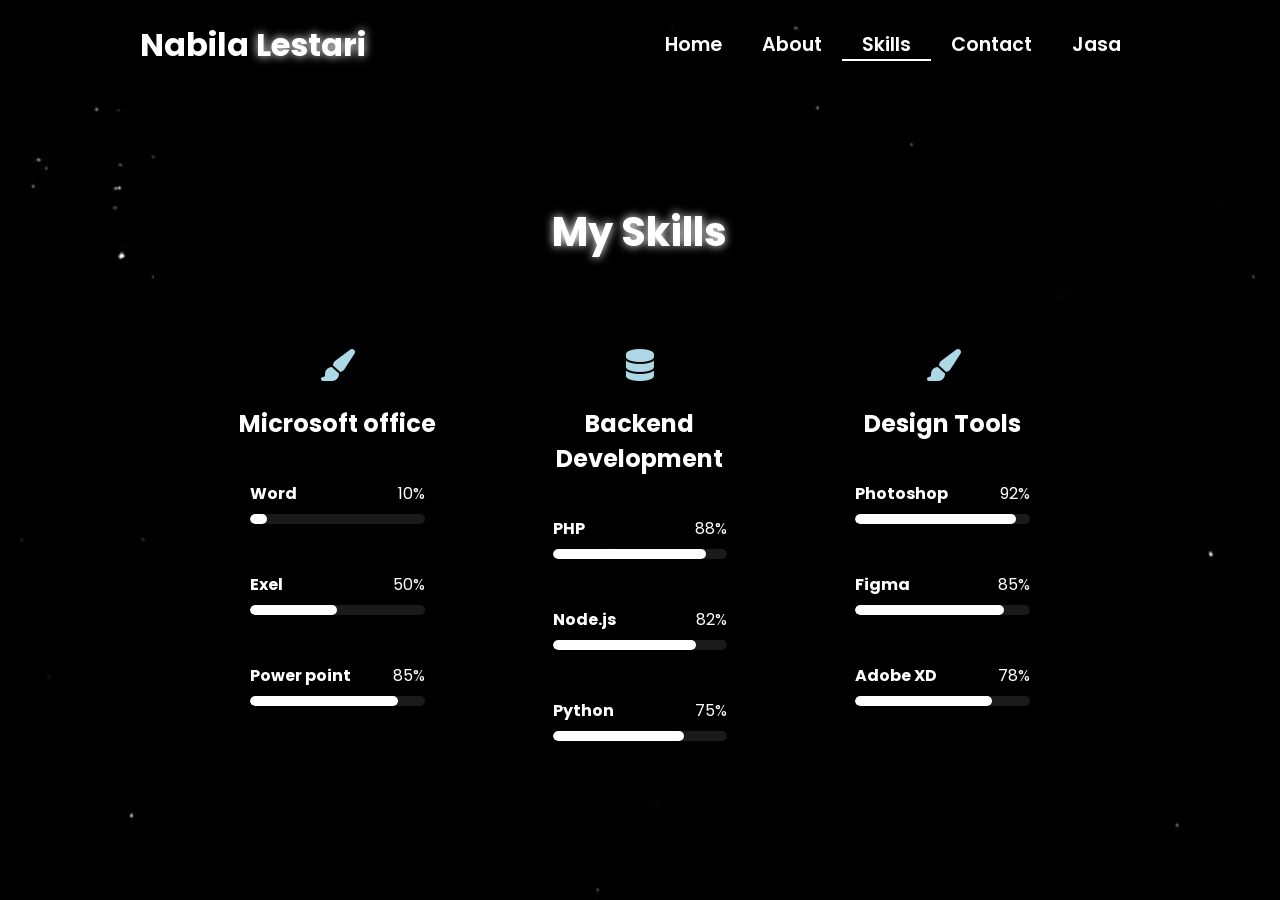
<file: skill.html>
<!-- Subscribe Tamzidan Madiyin di YouTube -->

<!DOCTYPE html>
<html lang="en">
<head>
    <meta charset="UTF-8">
    <meta name="viewport" content="width=device-width, initial-scale=1.0">
    <link rel="stylesheet" href="https://cdnjs.cloudflare.com/ajax/libs/font-awesome/6.5.1/css/all.min.css">
    <link rel="stylesheet" href="https://unpkg.com/aos@next/dist/aos.css" />
    <style>
        @import url("https://fonts.googleapis.com/css2?family=Poppins:wght@100;200;300;400;500;600&display=swap");

        * {
            padding: 0;
            margin: 0;
            font-family: "Poppins", sans-serif;
            box-sizing: border-box;
        }

        body {
            width: 100%;
            min-height: 100vh;
            background-image: url("background.jpg");
            background-size: cover;
            overflow-x: hidden;
            position: relative;
        }

        nav {
            width: 100%;
            height: 10vh;
            position: relative;
            z-index: 1000;
        }

        .nav-container {
            width: 100%;
            height: 100%;
            display: flex;
            justify-content: space-around;
            align-items: center;
        }

        .logo {
            color: white;
            font-size: 2rem;
            font-weight: bold;
        }

        .logo span {
            color: white;
            text-shadow: 0 0 10px white;
        }

        .hamburg, .cancel {
            cursor: pointer;
            position: absolute;
            right: 15px;
            top: 10px;
            color: white;
            display: none;
            font-size: clamp(2.5rem, 0.5rem + 5vw, 3rem);
        }

        .nav-container .links {
            display: flex;
        }

        .nav-container .links a {
            font-size: 1.2rem;
            color: white;
            margin: 0 20px;
            text-decoration: none;
            font-weight: 550;
            transition: 0.3s linear;
        }

        .nav-container .links a:hover {
            color: white;
            border-bottom: 2px solid white;
        }

        .nav-container .links .active {
            color: white;
            border-bottom: 2px solid white;
        }

        .dropdown {
            z-index: 1000;
            position: fixed;
            top: 0;
            left: 0;
            right: 0;
            transform: translateY(-500px);
            width: 100%;
            height: auto;
            backdrop-filter: blur(4px) brightness(40%);
            box-shadow: 0 0 20px black;
            transition: 0.2s linear;
        }

        .dropdown .links a {
            display: flex;
            color: white;
            text-decoration: none;
            padding: 15px 0;
            justify-content: center;
            align-items: center;
            transition: 0.2s linear;
        }

        .dropdown .links a:hover {
            background-color: white;
        }

        /* Skills Section Styles */
        .skills-container {
            width: 100%;
            min-height: 90vh;
            display: flex;
            justify-content: center;
            align-items: center;
            padding: 2rem;
            position: relative;
            z-index: 1;
        }

        .skills-content {
            width: 80%;
            max-width: 1200px;
            background: rgba(0, 0, 0, 0.7);
            backdrop-filter: blur(10px);
            border-radius: 20px;
            padding: 3rem;
            color: white;
            /* box-shadow: 0 0 30px rgba(58, 211, 3, 0.3); */
        }

        .skills-header {
            text-align: center;
            margin-bottom: 3rem;
        }

        .skills-header h1 {
            font-size: 2.5rem;
            color: white;
            text-shadow: 0 0 10px white;
            margin-bottom: 1rem;
        }

        .skills-grid {
            display: grid;
            grid-template-columns: repeat(3, 1fr);
            gap: 2rem;
        }

        .skill-category {
            background: lightwhite;
            border-radius: 15px;
            padding: 2rem;
            transition: 0.3s ease;
        }

        .skill-category:hover {
            transform: translateY(-10px);
            box-shadow: 0 0 20px white;
        }

        .skill-category h2 {
            color: white;
            font-size: 1.5rem;
            margin-bottom: 1.5rem;
            text-align: center;
        }

        .skill-list {
            display: flex;
            flex-direction: column;
            gap: 1rem;
        }

        .skill-item {
            background: rgba(0, 0, 0, 0.3);
            border-radius: 10px;
            padding: 1rem;
        }

        .skill-info {
            display: flex;
            justify-content: space-between;
            margin-bottom: 0.5rem;
        }

        .skill-info h3 {
            font-size: 1rem;
            color: white;
        }

        .skill-info span {
            color: white;
        }

        .progress-bar {
            width: 100%;
            height: 10px;
            background: rgba(255, 255, 255, 0.1);
            border-radius: 5px;
            overflow: hidden;
        }

        .progress {
            height: 100%;
            background: white;
            border-radius: 5px;
            transition: width 1.5s ease-in-out;
        }

        .skill-icon {
            font-size: 2rem;
            color: lightblue;
            margin-bottom: 1rem;
            text-align: center;
        }

        @media (max-width: 884px) {
            .skills-grid {
                grid-template-columns: repeat(2, 1fr);
            }
            
            nav .logo {
                position: absolute;
                top: 16px;
                left: 15px;
                font-size: 1.5rem;
                /* z-index: 1001; */
            }

            .nav-container .links {
                display: none;
            }

            .hamburg, .cancel {
                display: block;
                /* z-index: 1001; */
            }
        }

        @media (max-width: 440px) {
            .skills-container {
                padding: 1rem;
            }

            .skills-content {
                width: 95%;
                padding: 1.5rem;
            }

            .skills-grid {
                grid-template-columns: 1fr;
            }

            .skills-header h1 {
                font-size: 1.8rem;
            }

            .skill-category {
                padding: 1.5rem;
            }

            .skill-category h2 {
                font-size: 1.3rem;
            }

            .skill-icon {
                font-size: 1.5rem;
            }
        }
    </style>
    <title>Skills - Portfolio Website</title>
</head>
<body>
    <nav>
        <div class="nav-container">
            <div class="logo" data-aos="zoom-in" data-aos-duration="1500">
                Nabila <span>Lestari</span>
            </div>
            <div class="links">
                <div class="link" data-aos="fade-up" data-aos-duration="1500" data-aos-delay="100"><a href="index.html">Home</a></div>
                <div class="link" data-aos="fade-up" data-aos-duration="1500" data-aos-delay="200"><a href="about.html">About</a></div>
                <div class="link active" data-aos="fade-up" data-aos-duration="1500" data-aos-delay="300"><a href="skill.html">Skills</a></div>
                <div class="link" data-aos="fade-up" data-aos-duration="1500" data-aos-delay="500"><a href="contact.html">Contact</a></div>
                  <div class="link" data-aos="fade-up" data-aos-duration="1500" data-aos-delay="400"><a href="personal.html">Jasa</a></div>
            </div>
        </div>
        <i class="fa-solid fa-bars hamburg" onclick="hamburg()"></i>
        <div class="dropdown">
            <div class="links">
                <a href="index.html">Home</a>
                <a href="about.html">About</a>
                <a href="skill.html">Skills</a>
                <a href="contact.html">Contact</a>
                 <a href="personal.html">Jasa</a>
                <i class="fa-solid fa-xmark cancel" onclick="cancel()"></i>
            </div>
        </div>
    </nav>

    <div class="skills-container">
        <div class="skills-content">
            <div class="skills-header" data-aos="fade-down" data-aos-duration="1500">
                <h1>My Skills</h1>
            </div>
            <div class="skills-grid">
                <!-- Frontend Development -->
                <div class="skill-category" data-aos="fade-up" data-aos-duration="1500" data-aos-delay="100">
                    <div class="skill-icon">
                        <i class="fa fa-paint-brush"></i>
                    </div>
                    <h2>Microsoft office</h2>
                    <div class="skill-list">
                        <div class="skill-item">
                            <div class="skill-info">
                                <h3>Word</h3>
                                <span>10%</span>
                            </div>
                            <div class="progress-bar">
                                <div class="progress" style="width: 10%"></div>
                            </div>
                        </div>
                        <div class="skill-item">
                            <div class="skill-info">
                                <h3>Exel</h3>
                                <span>50%</span>
                            </div>
                            <div class="progress-bar">
                                <div class="progress" style="width: 50%"></div>
                            </div>
                        </div>
                        <div class="skill-item">
                            <div class="skill-info">
                                <h3>Power point</h3>
                                <span>85%</span>
                            </div>
                            <div class="progress-bar">
                                <div class="progress" style="width: 85%"></div>
                            </div>
                        </div>
                    </div>
                </div>

                <!-- Backend Development -->
                <div class="skill-category" data-aos="fade-up" data-aos-duration="1500" data-aos-delay="300">
                    <div class="skill-icon">
                        <i class="fas fa-database"></i>
                    </div>
                    <h2>Backend Development</h2>
                    <div class="skill-list">
                        <div class="skill-item">
                            <div class="skill-info">
                                <h3>PHP</h3>
                                <span>88%</span>
                            </div>
                            <div class="progress-bar">
                                <div class="progress" style="width: 88%"></div>
                            </div>
                        </div>
                        <div class="skill-item">
                            <div class="skill-info">
                                <h3>Node.js</h3>
                                <span>82%</span>
                            </div>
                            <div class="progress-bar">
                                <div class="progress" style="width: 82%"></div>
                            </div>
                        </div>
                        <div class="skill-item">
                            <div class="skill-info">
                                <h3>Python</h3>
                                <span>75%</span>
                            </div>
                            <div class="progress-bar">
                                <div class="progress" style="width: 75%"></div>
                            </div>
                        </div>
                    </div>
                </div>

                <!-- Design Tools -->
                <div class="skill-category" data-aos="fade-up" data-aos-duration="1500" data-aos-delay="500">
                    <div class="skill-icon">
                        <i class="fas fa-paint-brush"></i>
                    </div>
                    <h2>Design Tools</h2>
                    <div class="skill-list">
                        <div class="skill-item">
                            <div class="skill-info">
                                <h3>Photoshop</h3>
                                <span>92%</span>
                            </div>
                            <div class="progress-bar">
                                <div class="progress" style="width: 92%"></div>
                            </div>
                        </div>
                        <div class="skill-item">
                            <div class="skill-info">
                                <h3>Figma</h3>
                                <span>85%</span>
                            </div>
                            <div class="progress-bar">
                                <div class="progress" style="width: 85%"></div>
                            </div>
                        </div>
                        <div class="skill-item">
                            <div class="skill-info">
                                <h3>Adobe XD</h3>
                                <span>78%</span>
                            </div>
                            <div class="progress-bar">
                                <div class="progress" style="width: 78%"></div>
                            </div>
                        </div>
                    </div>
                </div>
            </div>
        </div>
    </div>

    <script src="https://unpkg.com/aos@next/dist/aos.js"></script>
    <script>
        AOS.init({offset: 0});
        
        function hamburg() {
            const navbar = document.querySelector(".dropdown")
            navbar.style.transform = "translateY(0px)"
        }
        
        function cancel() {
            const navbar = document.querySelector(".dropdown")
            navbar.style.transform = "translateY(-500px)"
        }
    </script>
</body>
</html>

<!-- Subscribe Tamzidan Madiyin di YouTube -->
</file>
<file: css/style.css>
/* Subscrbe YouTube Tamzidan Mahdiyin */

@import url("https://fonts.googleapis.com/css2?family=Poppins:wght@100;200;300;400;500;600&display=swap");

* {
  padding: 0;
  margin: 0;
  font-family: "Poppins", sans-serif;
  box-sizing: border-box;
}

body {
  width: 100%;
  height: 100vh;
  background-image: url("../img/background.jpg");
  overflow: hidden;
}

nav {
  width: 100%;
  height: 10vh;
  position: sticky;
}

.nav-container {
  width: 100%;
  height: 100%;
  display: flex;
  justify-content: space-around;
  align-items: center;
}

/* Subscrbe YouTube Tamzidan Mahdiyin */

.logo {
  color: white;
  font-size: 2rem;
  font-weight: bold;
}

.logo span {
  color: white;
  text-shadow: 0 0 10px white;
}

.hamburg,
.cancel {
  cursor: pointer;
  position: absolute;
  right: 15px;
  top: 10px;
  color: white;
  display: none;
  font-size: clamp(2.5rem, 0.5rem + 5vw, 3rem);
}

.nav-container .links {
  display: flex;
}

.nav-container .links a {
  font-size: 1.2rem;
  color: white;
  margin: 0 20px;
  text-decoration: none;
  font-weight: 550;
  transition: 0.3s linear;
}

.nav-container .links a:hover {
  color: white;
  border-bottom: 2px solid white;
}

.nav-container .links .active {
  color: white;
  border-bottom: 2px solid white;
}

.dropdown {
  z-index: 100;
  position: absolute;
  top: 0;
  transform: translateY(-500px);
  width: 100%;
  height: auto;
  backdrop-filter: blur(4px) brightness(40%);
  box-shadow: 0 0 20px block;
  transition: 0.2s linear;
}

.dropdown .links a {
  display: flex;
  color: white;
  text-decoration: none;
  padding: 15px 0;
  justify-content: center;
  align-items: center;
  transition: 0.2s linear;
}

.dropdown .links a:hover {
  background-color: lightblue;
}

section {
  width: 100%;
  height: 90vh;
}

.main-container {
  width: 100%;
  height: 100%;
  display: flex;
  justify-content: space-evenly;
  align-items: center;
}

.main-container .content {
  color: white;
  width: 40%;
  min-height: 100px;
}

/* Subscrbe YouTube Tamzidan Mahdiyin */

.content h1 {
  font-size: clamp(1rem, 1rem + 5vw, 1.8rem);
}

.content h1 span {
  font-weight: 700;
  text-shadow: 0 0 10px white;
  color: white;
}

.content .typewriter {
  font-size: clamp(1rem, 1rem + 5vw, 2.5rem);
  font-weight: 700;
}

.typewriter span {
  color: white;
  text-shadow: 0 0 10px white;
}

.content p {
  font-size: clamp(0, 4rem, 0.2rem + 9vw, 1rem);
  margin: 10px 0;
}

.social-links i {
  display: inline-flex;
  justify-content: center;
  align-items: center;
  width: 3rem;
  height: 3rem;
  background-color: transparent;
  border: 0.2rem solid white;
  border-radius: 50%;
  color: white;
  margin: 0 15px;
  font-size: 1.5rem;
  transition: 0.2s linear;
}

.social-links i:hover {
  scale: 1.3;
  filter: drop-shadow(0 0 10px white);
  color: black;
  background-color: lightblue;
  -webkit-filter: drop-shadow(0 0 10px white);
}

.content button {
  width: 50%;
  height: 6vh;
  margin: 30px;
  background-color: lightblue;
  color: white;
  border: none;
  outline: none;
  font-size: 120%;
  font-weight: 700;
  border-radius: 5px;
  transition: 0.2s linear;
}

.content button:hover {
  scale: 1.1;
  color: white;
  border: 2px solid lightblue;
  background-color: transparent;
  font-weight: 700;
  box-shadow: 0 0 40px 5px lightblue;
}

.main-container .image {
  width: 50vh;
  height: 50vh;
  border-radius: 100%;
  overflow: hidden;
  box-shadow: 0 0 50px lightblue;
}

.main-container .image img {
  width: 100%;
  height: 100%;
}

.main-container .image:hover {
  animation: animate 1.5s ease-in-out infinite;
  -webkit-animation: animate 1.5s ease-in-out infinite;
}

@keyframes animate {
  0% {
    scale: 1;
  }
  50% {
    scale: 1.05;
  }
  100% {
    scale: 1;
  }
}

@media (max-width: 884px) {
  nav .logo {
    position: absolute;
    top: 16px;
    left: 15px;
    font-size: 1.5rem;
  }

  .main-container {
    display: flex;
    flex-direction: column-reverse;
  }

  .nav-container .links {
    display: none;
  }

  .hamburg,
  .cancel {
    display: block;
  }

  .main-container .content {
    width: 80%;
  }
  .social-links i {
    width: 2.5rem;
    height: 2.5rem;
    font-size: 1.5rem;
  }

  .main-container .image {
    z-index: -1;
    width: 50%;
    height: 80%;
  }
}

@media (max-width: 440px) {
  .main-container .image {
    width: 60%;
    height: 30%;
  }

  .main-container .content {
    width: 80%;
  }

  .main-container button {
    margin-top: 15px;
  }
}
/* Subscrbe YouTube Tamzidan Mahdiyin */
</file>
